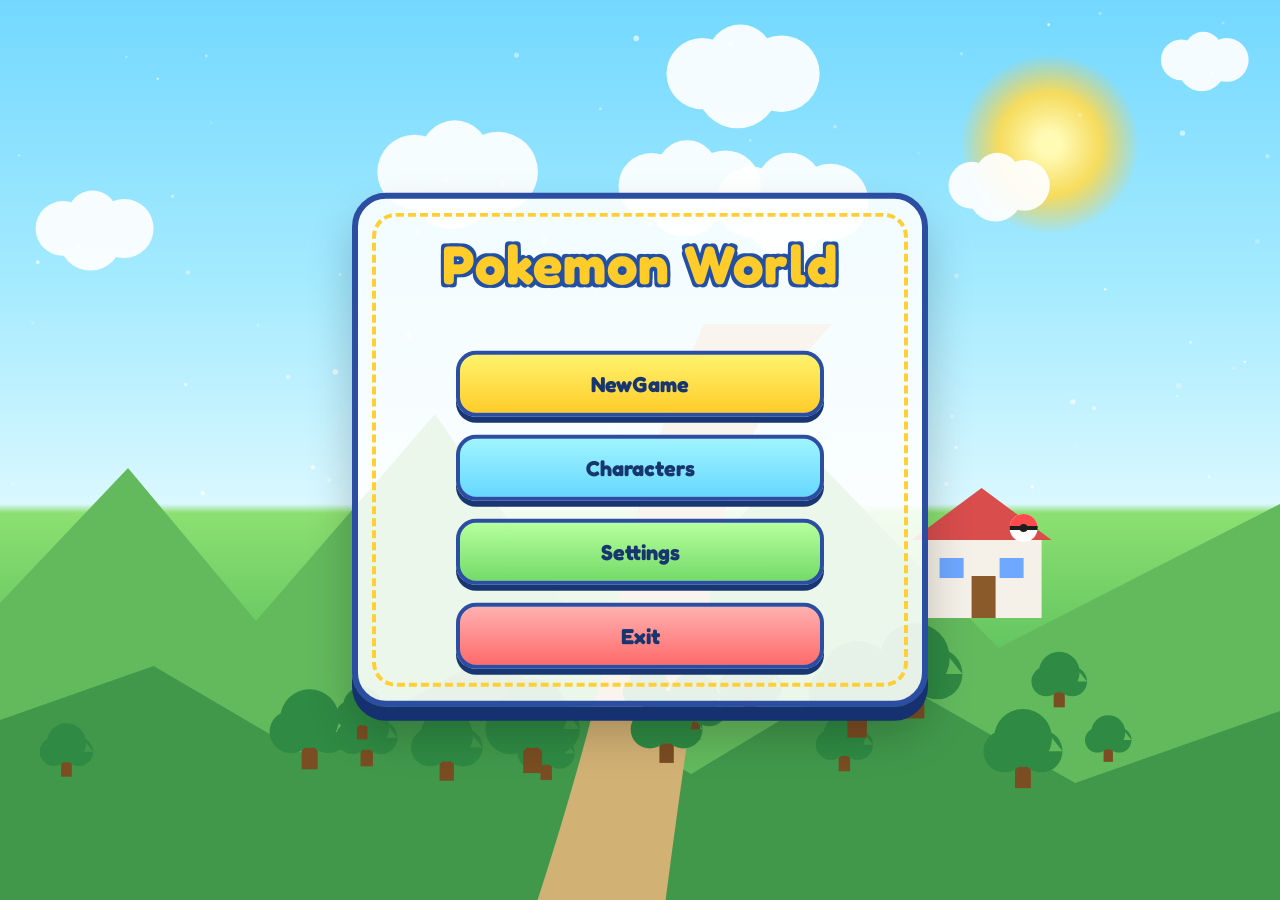
<file: portfolio/class9.1/index.html>
<!DOCTYPE html>
<html lang="en">
<head>
    <meta charset="UTF-8">
    <meta name="viewport" content="width=device-width, initial-scale=1.0">
    <title>Pokemon World</title>
    <link rel="stylesheet" href="./src/css/main.css">
    <link rel="icon" type="image/jpg" href="./src/img/icono.png">
</head>
<body>
    <div class="placeholder">
        <canvas id="universe"></canvas>

        <div class="container" id="containerId">
            <h1>Pokemon World</h1>

            <div id="menu">
                <ul>
                    <li onclick="select(this)"><span>NewGame</span></li>
                    <li onclick="select(this)"><span>Characters</span></li>
                    <li onclick="select(this)"><span>Settings</span></li>
                    <li onclick="select(this)"><span>Exit</span></li>
                </ul>
            </div>
        </div>
    </div>

    <audio loop autoplay id="miAudio">
        <source src="./src/sounds/Opening Pokemon.mp3" type="audio/mpeg">
    </audio>

    <script src="./src/js/main.js"></script>
</body>
</html>
</file>
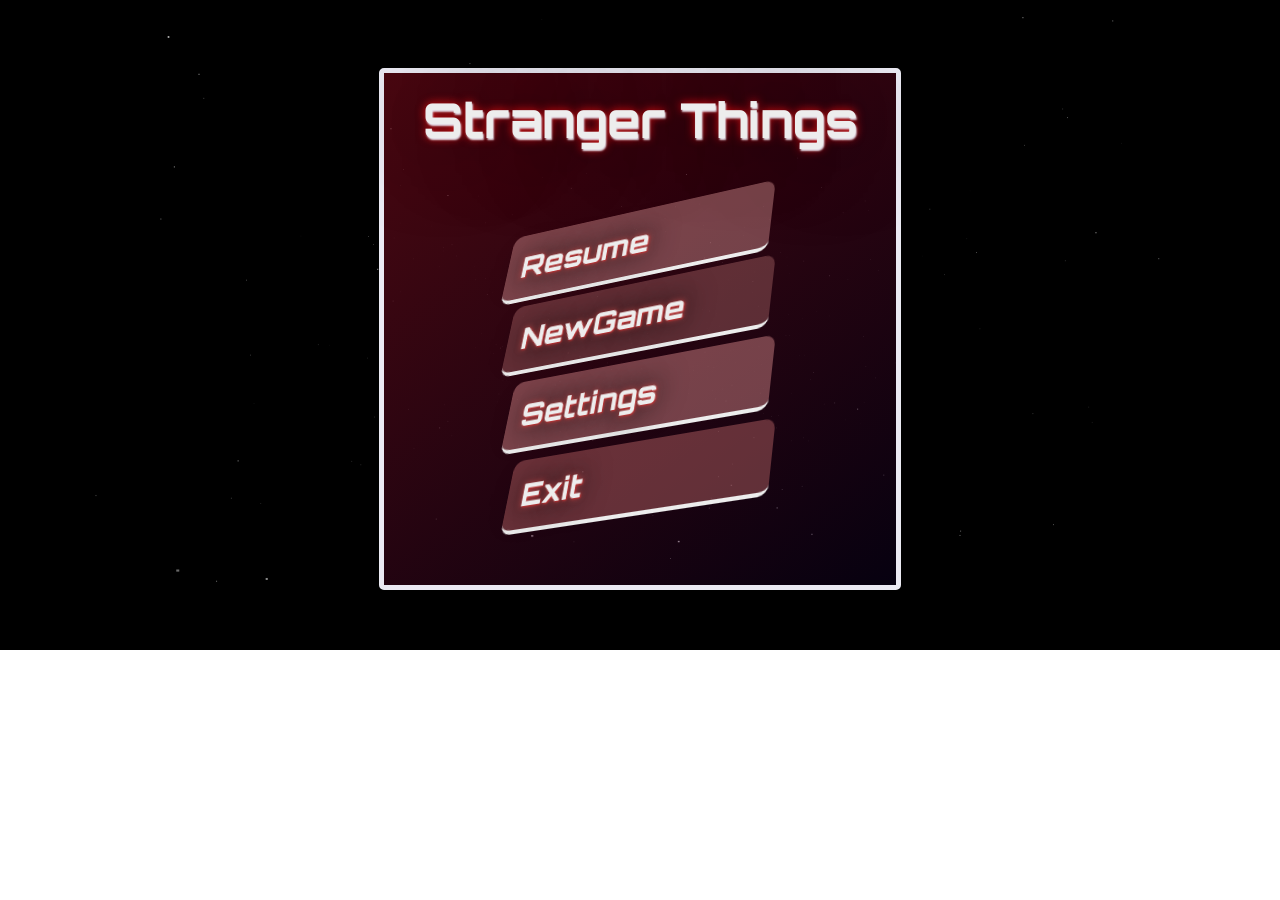
<file: portfolio/class9/index.html>
<!DOCTYPE html>
<html lang="en">
<head>
    <meta charset="UTF-8">
    <meta name="viewport" content="width=device-width, initial-scale=1.0">
    <title>My game</title>
    <link rel="stylesheet" href="./src/css/main.css">
    <link rel="icon" type="image/jpg" href="./src/img/icon.jpg">

</head>
<body>
     <div class="placeholder"> 
        <canvas id="universe" style="height:650px"></canvas>
        <div class="container" id="containerId">
            <h1>Stranger Things</h1>
            <div id="menu">
                <ul>
                    <li onclick="select(this)">
                        <span>Resume</span>
                    </li>
                    <li onclick="select(this)">
                        <span>NewGame</span>
                    </li>
                    <li onclick="select(this)">
                        <span> Settings</span>
                    </li>
                    <li onclick="select(this)">
                        <span> Exit</span>
                    </li>
                </ul>
            </div>
        </div>
    </div>

    <audio loop autoplay id="miAudio">
        <source src="./src/sounds/sound_menu.mp3" type="audio/mpeg">
        Your browser does not support the audio element.
    </audio>

    <script src="./src/js/main.js"></script>
</body>
</html>
</file>
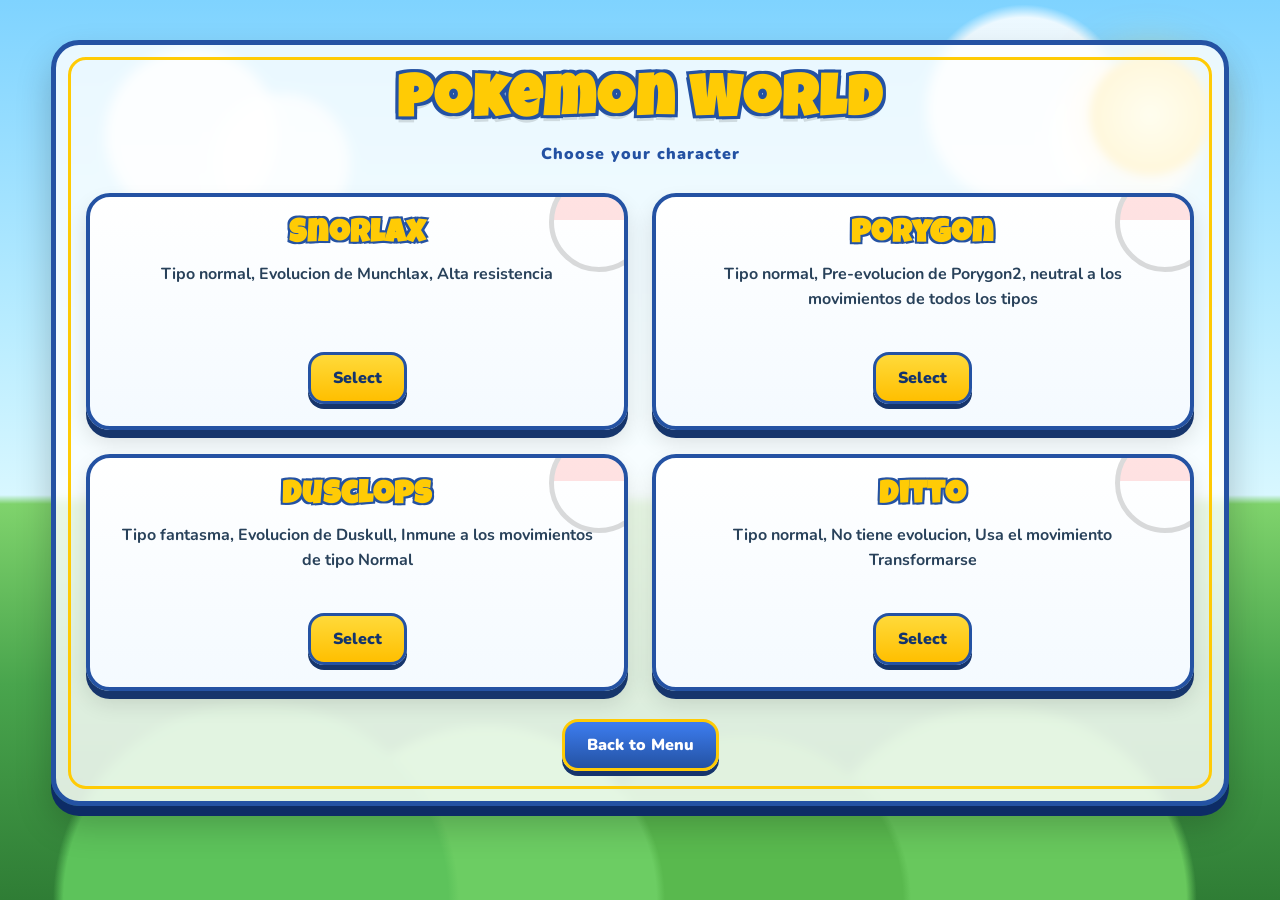
<file: portfolio/class9.1/viewer/characters.html>
<!DOCTYPE html>
<html lang="en">
<head>
    <meta charset="UTF-8">
    <meta name="viewport" content="width=device-width, initial-scale=1.0">
    <title>Pokemon World - Characters</title>
    <style>
        @import url('https://fonts.googleapis.com/css2?family=Luckiest+Guy&family=Nunito:wght@400;700;900&display=swap');

        * {
            box-sizing: border-box;
        }

        html, body {
            margin: 0;
            padding: 0;
            min-height: 100%;
        }

        body {
            font-family: 'Nunito', sans-serif;
            color: #1f2d3d;
            overflow-x: hidden;
            background:
                radial-gradient(circle at 15% 15%, rgba(255,255,255,0.85) 0 6%, transparent 7%),
                radial-gradient(circle at 22% 18%, rgba(255,255,255,0.75) 0 5%, transparent 6%),
                radial-gradient(circle at 80% 12%, rgba(255,255,255,0.85) 0 7%, transparent 8%),
                radial-gradient(circle at 88% 15%, rgba(255,255,255,0.75) 0 5%, transparent 6%),
                linear-gradient(180deg, #7fd3ff 0%, #b8ecff 36%, #d8f7ff 55%, #7fd36c 56%, #49a54d 76%, #2f7d35 100%);
            position: relative;
        }

        body::before {
            content: "";
            position: fixed;
            left: 0;
            right: 0;
            bottom: 0;
            height: 34vh;
            background:
                radial-gradient(circle at 20% 100%, #5dc35b 0 18%, transparent 19%),
                radial-gradient(circle at 38% 100%, #6ccd63 0 20%, transparent 21%),
                radial-gradient(circle at 58% 100%, #59b94e 0 20%, transparent 21%),
                radial-gradient(circle at 78% 100%, #68c85d 0 18%, transparent 19%);
            z-index: 0;
            pointer-events: none;
        }

        body::after {
            content: "";
            position: fixed;
            top: 55px;
            right: 70px;
            width: 120px;
            height: 120px;
            border-radius: 50%;
            background: radial-gradient(circle at 50% 50%, #fff6a8 0%, #ffd94d 58%, #ffb800 100%);
            box-shadow: 0 0 45px rgba(255, 210, 70, 0.55);
            z-index: 0;
            pointer-events: none;
        }

        .screen-container {
            width: 92%;
            max-width: 1200px;
            margin: 40px auto;
            padding: 30px;
            position: relative;
            z-index: 2;
            border-radius: 28px;
            background: rgba(255, 255, 255, 0.82);
            border: 5px solid #2452a3;
            box-shadow:
                0 10px 0 #0d2c66,
                0 18px 35px rgba(0, 0, 0, 0.22);
            backdrop-filter: blur(4px);
        }

        .screen-container::before {
            content: "";
            position: absolute;
            inset: 12px;
            border: 3px solid #ffcb05;
            border-radius: 18px;
            pointer-events: none;
        }

        .screen-header {
            text-align: center;
            margin-bottom: 28px;
        }

        .screen-header h1 {
            margin: 0;
            font-family: 'Luckiest Guy', cursive;
            font-size: 3.6rem;
            letter-spacing: 2px;
            color: #ffcb05;
            text-shadow:
                -3px -3px 0 #2452a3,
                3px -3px 0 #2452a3,
                -3px 3px 0 #2452a3,
                3px 3px 0 #2452a3,
                0 6px 0 rgba(0,0,0,0.12);
        }

        .subtitle {
            margin: 10px 0 0 0;
            font-weight: 900;
            color: #2452a3;
            font-size: 1rem;
            letter-spacing: 1px;
        }

        .cards {
            display: grid;
            grid-template-columns: repeat(2, minmax(260px, 1fr));
            gap: 24px;
        }

        .card {
            background: linear-gradient(180deg, #ffffff 0%, #f4faff 100%);
            border: 4px solid #2452a3;
            border-radius: 24px;
            padding: 22px;
            text-align: center;
            box-shadow:
                0 8px 0 #16356c,
                0 12px 22px rgba(0, 0, 0, 0.12);
            transition: transform 0.2s ease, box-shadow 0.2s ease;
            position: relative;
            overflow: hidden;
        }

        .card::before {
            content: "";
            position: absolute;
            top: -25px;
            right: -25px;
            width: 90px;
            height: 90px;
            border-radius: 50%;
            background: linear-gradient(180deg, #ff4d4d 0 48%, #ffffff 48% 100%);
            border: 5px solid #222;
            opacity: 0.16;
        }

        .card:hover {
            transform: translateY(-6px);
            box-shadow:
                0 10px 0 #16356c,
                0 18px 28px rgba(0, 0, 0, 0.16);
        }

        .card h2 {
            margin: 0 0 10px 0;
            font-family: 'Luckiest Guy', cursive;
            font-size: 2rem;
            color: #ffcb05;
            text-shadow:
                -2px -2px 0 #2452a3,
                2px -2px 0 #2452a3,
                -2px 2px 0 #2452a3,
                2px 2px 0 #2452a3;
            letter-spacing: 1px;
        }

        .card p {
            margin: 0;
            min-height: 72px;
            font-size: 1rem;
            line-height: 1.55;
            font-weight: 700;
            color: #28415a;
        }

        .bottom-actions {
            margin-top: 28px;
            display: flex;
            justify-content: center;
        }

        .card button,
        .secondary-btn {
            border: none;
            border-radius: 16px;
            padding: 12px 22px;
            font-family: 'Nunito', sans-serif;
            font-size: 1rem;
            font-weight: 900;
            cursor: pointer;
            transition: transform 0.2s ease, filter 0.2s ease;
        }

        .card button {
            margin-top: 18px;
            background: linear-gradient(180deg, #ffda3a 0%, #ffbf00 100%);
            color: #13346d;
            border: 3px solid #2452a3;
            box-shadow: 0 5px 0 #16356c;
        }

        .secondary-btn {
            background: linear-gradient(180deg, #3d7df0 0%, #2452a3 100%);
            color: white;
            border: 3px solid #ffcb05;
            box-shadow: 0 5px 0 #16356c;
        }

        .card button:hover,
        .secondary-btn:hover {
            transform: translateY(-2px);
            filter: brightness(1.05);
        }

        @media (max-width: 900px) {
            .cards {
                grid-template-columns: 1fr;
            }

            .screen-header h1 {
                font-size: 2.6rem;
            }

            .screen-container {
                width: 95%;
                padding: 20px;
            }
        }
    </style>
</head>
<body>
    <div class="screen-container">
        <div class="screen-header">
            <h1>Pokemon World</h1>
            <p class="subtitle">Choose your character</p>
        </div>

        <div class="cards">
            <div class="card">
                <h2>Snorlax</h2>
                <p>Tipo normal, Evolucion de Munchlax, Alta resistencia</p>
                <button onclick="selectCharacter('Snorlax')">Select</button>
            </div>

            <div class="card">
                <h2>Porygon</h2>
                <p>Tipo normal, Pre-evolucion de Porygon2, neutral a los movimientos de todos los tipos</p>
                <button onclick="selectCharacter('Porygon')">Select</button>
            </div>

            <div class="card">
                <h2>Dusclops</h2>
                <p>Tipo fantasma, Evolucion de Duskull, Inmune a los movimientos de tipo Normal</p>
                <button onclick="selectCharacter('Dusclops')">Select</button>
            </div>

            <div class="card">
                <h2>Ditto</h2>
                <p>Tipo normal, No tiene evolucion, Usa el movimiento Transformarse</p>
                <button onclick="selectCharacter('Ditto')">Select</button>
            </div>
        </div>

        <div class="bottom-actions">
            <button class="secondary-btn" onclick="goBack()">Back to Menu</button>
        </div>
    </div>

    <script>
        function selectCharacter(name) {
            localStorage.setItem("pokemonCharacter", name);
            alert("Character selected: " + name);
        }

        function goBack() {
            window.location.href = "../index.html";
        }
    </script>
</body>
</html>
</file>
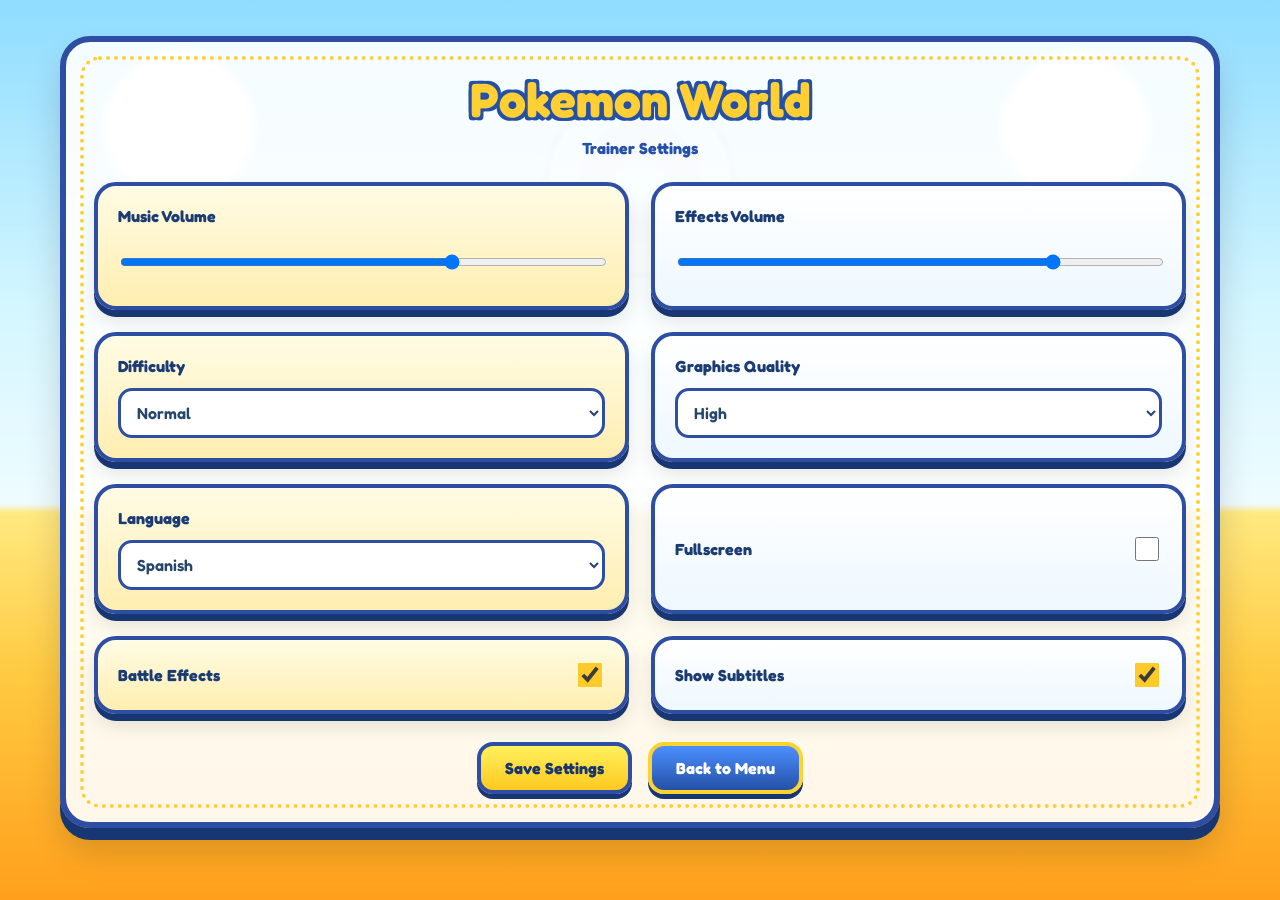
<file: portfolio/class9.1/viewer/settings.html>
<!DOCTYPE html>
<html lang="en">
<head>
    <meta charset="UTF-8">
    <meta name="viewport" content="width=device-width, initial-scale=1.0">
    <title>Pokemon World - Settings</title>
    <style>
        @import url('https://fonts.googleapis.com/css2?family=Fredoka:wght@400;500;600;700&display=swap');

        * {
            box-sizing: border-box;
        }

        html, body {
            margin: 0;
            min-height: 100%;
            font-family: 'Fredoka', sans-serif;
        }

        body {
            color: #18315c;
            background:
                radial-gradient(circle at 14% 14%, rgba(255,255,255,0.95) 0 5%, transparent 6%),
                radial-gradient(circle at 84% 14%, rgba(255,255,255,0.95) 0 5%, transparent 6%),
                linear-gradient(180deg, #8fdcff 0%, #d4f6ff 34%, #eefcff 56%, #ffe980 57%, #ffca41 75%, #ff9f1c 100%);
            overflow-x: hidden;
            position: relative;
        }

        body::before {
            content: "";
            position: fixed;
            left: 50%;
            top: 85px;
            transform: translateX(-50%);
            width: 180px;
            height: 180px;
            border-radius: 50%;
            background: radial-gradient(circle, rgba(255,255,255,0.95) 0 20%, rgba(255,90,90,0.96) 20% 48%, #ffffff 48% 52%, #ffffff 52% 100%);
            border: 7px solid #202020;
            box-shadow: 0 14px 30px rgba(0,0,0,0.18);
            opacity: 0.12;
            z-index: 0;
        }

        .screen-container {
            width: 94%;
            max-width: 1160px;
            margin: 36px auto;
            padding: 28px;
            position: relative;
            z-index: 2;
            background: rgba(255,255,255,0.9);
            border: 6px solid #2d4ea3;
            border-radius: 30px;
            box-shadow:
                0 12px 0 #183672,
                0 22px 34px rgba(0,0,0,0.16);
        }

        .screen-container::before {
            content: "";
            position: absolute;
            inset: 14px;
            border: 4px dotted #ffcf33;
            border-radius: 20px;
            pointer-events: none;
        }

        .screen-header {
            text-align: center;
            margin-bottom: 24px;
        }

        .screen-header h1 {
            margin: 0;
            font-size: 3rem;
            font-weight: 700;
            color: #ffcf33;
            text-shadow:
                -3px -3px 0 #2451a7,
                3px -3px 0 #2451a7,
                -3px 3px 0 #2451a7,
                3px 3px 0 #2451a7;
        }

        .subtitle {
            margin-top: 10px;
            font-size: 1rem;
            font-weight: 700;
            color: #2451a7;
        }

        .settings-grid {
            display: grid;
            grid-template-columns: repeat(2, minmax(280px, 1fr));
            gap: 22px;
        }

        .setting-box {
            background: linear-gradient(180deg, #ffffff 0%, #eef8ff 100%);
            border: 4px solid #2d4ea3;
            border-radius: 22px;
            padding: 20px;
            box-shadow:
                0 7px 0 #183672,
                0 12px 20px rgba(0,0,0,0.1);
            display: flex;
            flex-direction: column;
            gap: 12px;
        }

        .setting-box:nth-child(odd) {
            background: linear-gradient(180deg, #fffce5 0%, #ffeeb0 100%);
        }

        .setting-box label {
            font-size: 1rem;
            font-weight: 700;
            color: #1b3b73;
        }

        .setting-box input[type="range"],
        .setting-box select {
            width: 100%;
            padding: 11px 12px;
            border-radius: 14px;
            border: 3px solid #2d4ea3;
            background: #ffffff;
            color: #26466c;
            font-family: 'Fredoka', sans-serif;
            font-size: 1rem;
            font-weight: 600;
        }

        .setting-box input[type="checkbox"] {
            width: 24px;
            height: 24px;
            accent-color: #ffcb29;
        }

        .check-row {
            flex-direction: row;
            align-items: center;
            justify-content: space-between;
        }

        .bottom-actions {
            margin-top: 28px;
            display: flex;
            justify-content: center;
            gap: 16px;
            flex-wrap: wrap;
        }

        .primary-btn,
        .secondary-btn {
            border: none;
            border-radius: 16px;
            padding: 12px 24px;
            font-family: 'Fredoka', sans-serif;
            font-size: 1rem;
            font-weight: 700;
            cursor: pointer;
        }

        .primary-btn {
            background: linear-gradient(180deg, #fff05d 0%, #ffc91f 100%);
            color: #17356e;
            border: 4px solid #2d4ea3;
            box-shadow: 0 5px 0 #183672;
        }

        .secondary-btn {
            background: linear-gradient(180deg, #4c8fff 0%, #2451a7 100%);
            color: white;
            border: 4px solid #ffd22e;
            box-shadow: 0 5px 0 #183672;
        }

        .primary-btn:hover,
        .secondary-btn:hover {
            transform: translateY(-2px);
            filter: brightness(1.05);
        }

        @media (max-width: 900px) {
            .settings-grid {
                grid-template-columns: 1fr;
            }

            .screen-header h1 {
                font-size: 2.3rem;
            }

            .screen-container {
                width: 95%;
                padding: 18px;
            }
        }
    </style>
</head>
<body>
    <div class="screen-container">
        <div class="screen-header">
            <h1>Pokemon World</h1>
            <p class="subtitle">Trainer Settings</p>
        </div>

        <div class="settings-grid">
            <div class="setting-box">
                <label for="musicVolume">Music Volume</label>
                <input type="range" id="musicVolume" min="0" max="100" value="70">
            </div>

            <div class="setting-box">
                <label for="effectsVolume">Effects Volume</label>
                <input type="range" id="effectsVolume" min="0" max="100" value="80">
            </div>

            <div class="setting-box">
                <label for="difficulty">Difficulty</label>
                <select id="difficulty">
                    <option value="Easy">Easy</option>
                    <option value="Normal" selected>Normal</option>
                    <option value="Hard">Hard</option>
                    <option value="Champion">Champion</option>
                </select>
            </div>

            <div class="setting-box">
                <label for="graphics">Graphics Quality</label>
                <select id="graphics">
                    <option value="Low">Low</option>
                    <option value="Medium">Medium</option>
                    <option value="High" selected>High</option>
                    <option value="Ultra">Ultra</option>
                </select>
            </div>

            <div class="setting-box">
                <label for="language">Language</label>
                <select id="language">
                    <option value="Spanish" selected>Spanish</option>
                    <option value="English">English</option>
                </select>
            </div>

            <div class="setting-box check-row">
                <label for="fullscreen">Fullscreen</label>
                <input type="checkbox" id="fullscreen">
            </div>

            <div class="setting-box check-row">
                <label for="battleEffects">Battle Effects</label>
                <input type="checkbox" id="battleEffects" checked>
            </div>

            <div class="setting-box check-row">
                <label for="showSubtitles">Show Subtitles</label>
                <input type="checkbox" id="showSubtitles" checked>
            </div>
        </div>

        <div class="bottom-actions">
            <button class="primary-btn" onclick="saveSettings()">Save Settings</button>
            <button class="secondary-btn" onclick="goBack()">Back to Menu</button>
        </div>
    </div>

    <script>
        function saveSettings() {
            const settings = {
                musicVolume: document.getElementById("musicVolume").value,
                effectsVolume: document.getElementById("effectsVolume").value,
                difficulty: document.getElementById("difficulty").value,
                graphics: document.getElementById("graphics").value,
                language: document.getElementById("language").value,
                fullscreen: document.getElementById("fullscreen").checked,
                battleEffects: document.getElementById("battleEffects").checked,
                showSubtitles: document.getElementById("showSubtitles").checked
            };

            localStorage.setItem("pokemonSettings", JSON.stringify(settings));
            alert("Settings saved successfully!");
        }

        function goBack() {
            window.location.href = "../index.html";
        }

        window.addEventListener("load", function () {
            const savedSettings = JSON.parse(localStorage.getItem("pokemonSettings"));

            if (savedSettings) {
                document.getElementById("musicVolume").value = savedSettings.musicVolume;
                document.getElementById("effectsVolume").value = savedSettings.effectsVolume;
                document.getElementById("difficulty").value = savedSettings.difficulty;
                document.getElementById("graphics").value = savedSettings.graphics;
                document.getElementById("language").value = savedSettings.language;
                document.getElementById("fullscreen").checked = savedSettings.fullscreen;
                document.getElementById("battleEffects").checked = savedSettings.battleEffects;
                document.getElementById("showSubtitles").checked = savedSettings.showSubtitles;
            }
        });
    </script>
</body>
</html>
</file>
<file: portfolio/class9.1/src/css/main.css>
@import url('https://fonts.googleapis.com/css2?family=Fredoka:wght@400;500;600;700&display=swap');

html, body {
    height: 100%;
    width: 100%;
    margin: 0;
    font-family: 'Fredoka', sans-serif;
    overflow: hidden;
}

.placeholder {
    height: 100%;
    width: 100%;
    position: relative;
}

#universe {
    width: 100%;
    height: 100%;
    display: block;
}

/* PANEL PRINCIPAL */
#containerId {
    position: absolute;
    top: 50%;
    left: 50%;
    transform: translate(-50%, -50%);
    width: 36em;
    min-height: 32em;
    padding: 2em;
    box-sizing: border-box;
    text-align: center;
    background: rgba(255, 255, 255, 0.88);
    border: 6px solid #2b4da2;
    border-radius: 34px;
    box-shadow:
        0 14px 0 #16316f,
        0 26px 45px rgba(0, 0, 0, 0.22);
    z-index: 10;
    display: flex;
    flex-direction: column;
    align-items: center;
}

#containerId::before {
    content: "";
    position: absolute;
    inset: 14px;
    border: 4px dashed #ffcf33;
    border-radius: 24px;
    pointer-events: none;
}

h1 {
    margin: 0 0 1em 0;
    font-size: 3.4em;
    font-weight: 700;
    color: #ffcc29;
    letter-spacing: 1px;
    text-shadow:
        -3px -3px 0 #2350a5,
        3px -3px 0 #2350a5,
        -3px 3px 0 #2350a5,
        3px 3px 0 #2350a5;
    position: relative;
    z-index: 2;
}

#menu {
    width: 100%;
    display: flex;
    justify-content: center;
    position: relative;
    z-index: 2;
}

ul {
    list-style: none;
    padding: 0;
    margin: 0;
    width: 100%;
    max-width: 320px;
    display: flex;
    flex-direction: column;
    gap: 18px;
    align-items: center;
}

ul li {
    width: 100%;
    padding: 16px 20px;
    border-radius: 20px;
    cursor: pointer;
    text-align: center;
    font-size: 1.35em;
    font-weight: 700;
    color: #17356e;
    background: linear-gradient(180deg, #fff36d 0%, #ffcc29 100%);
    border: 4px solid #2b4da2;
    box-shadow: 0 6px 0 #183672;
    transition: transform 0.2s ease, filter 0.2s ease;
    user-select: none;
}

ul li:nth-child(2) {
    background: linear-gradient(180deg, #9ff4ff 0%, #67d7ff 100%);
}

ul li:nth-child(3) {
    background: linear-gradient(180deg, #b6ff9d 0%, #73db68 100%);
}

ul li:nth-child(4) {
    background: linear-gradient(180deg, #ffb0b0 0%, #ff6b6b 100%);
}

ul li:hover {
    transform: translateY(-3px) scale(1.02);
    filter: brightness(1.05);
}

ul li span {
    display: block;
}

@keyframes selectoption {
    0% { transform: scale(1); }
    50% { transform: scale(0.94); }
    100% { transform: scale(1); }
}

@media (max-width: 768px) {
    #containerId {
        width: 92%;
        min-height: auto;
        padding: 1.4em;
    }

    h1 {
        font-size: 2.5em;
    }

    ul li {
        font-size: 1.05em;
    }
}
</file>
<file: portfolio/class9/src/css/main.css>
@import url('https://fonts.googleapis.com/css?family=Orbitron');
html,body{
    height:100%;
    max-width:100%;
    margin:0;
    font-family: Orbitron;
    }
.placeholder{
  height:100%;
  
}
#universe{
    width:100%;
}

#containerId{
    position:absolute;
    top:3em;
    left:0;
    right:0;
    margin:20px auto;
    color :hsl(0, 0%, 93%);
    border:5px solid rgb(235, 234, 243);
    border-radius: 5px;
    padding:1em;
    width:30em;
    height: 30em;
    text-align:center;
    display:inline-block;
    text-decoration:none;
    background: linear-gradient(-35deg, rgba(16, 2, 40, 0.4), rgba(187, 20, 43, 0.4));
    z-index:99;
    display: grid;
    grid-template-columns: 20% auto;
    align-self: center;
}

h1{
    font-size: 3em;
    margin-top: 0;
    height:2em;
    width:10em;
    position: relative;
    user-select: none;
    -webkit-user-select: none;
    -moz-user-select: none;
    text-shadow: 1px 2px 2px rgb(233, 231, 240), 0 0 2em rgb(0, 0, 0), 0 0 0.2em rgb(253, 21, 21);
}

ul{
    list-style-type: none;
    perspective: 1000px;
    -webkit-perspective: 1000px;
    -moz-perspective: 1000px;
    top:200px;
}

ul li{
    display: grid;
    grid-template-columns: 20% auto;
    width: 8em;
    top:2.5em; 
    left: 0.1em;
    border-radius: 10px;
    padding:15px;
    cursor: pointer;
    transform: rotateY(-20deg) rotateX(25deg) skewY(-15deg);
    position: absolute;
    border-bottom: 4px solid ;
    border: linear-gradient(45deg, rgba(197, 58, 58, 0.3), rgba(190, 86, 86, 0.3));
    text-shadow: 1px 1px 2px rgb(197, 51, 51), 0 0 1em rgb(0, 0, 0), 0 0 0.2em rgb(223, 84, 84);
    mix-blend-mode:multiply;
    font-weight: 800;
    font-size: 1.9em; 
    text-align: center;
    user-select:none;
    -webkit-user-select: none;
    -moz-user-select: none;   
}

ul li:nth-child(1){
    background: rgba(233, 160, 160, 0.4);
    top:3.4em;
}

ul li:nth-child(2){
    top:5.8em;
    background: rgba(180, 110, 110, 0.4);
}

ul li:nth-child(3){
    top: 8.4em;
    background: rgba(247, 161, 161, 0.4);
}

ul li:nth-child(4){
    top:11.1em;
    background: rgba(212, 118, 118, 0.4);
}

ul li:hover{
    transform: rotateY(6deg) rotateX(4deg) scale(1.02);
    -webkit-transform: rotateY(6deg) rotateX(4deg) scale(1.02);
    -moz-transform: rotateY(6deg) rotateX(4deg) scale(1.02);
    transition: transform 0.4s ease-out;
    -webkit-transform: transform 0.4s ease-out;
    -moz-transform: transform 0.4s ease-out;
    z-index: 999;
    mix-blend-mode: normal;
}

@keyframes selectoption{
    0%{transform: scale(1.0);
    -webkit-transform: scale(1.0);
    -moz-transform: scale(1.0);}
    50%{transform:  scale(0.9);
    -webkit-transform: scale(0.9);
    -moz-transform: scale(0.9);}
    100%{transform: scale(1);
    -webkit-transform: scale(1.0);
    -moz-transform: scale(1.0);}
}
</file>
